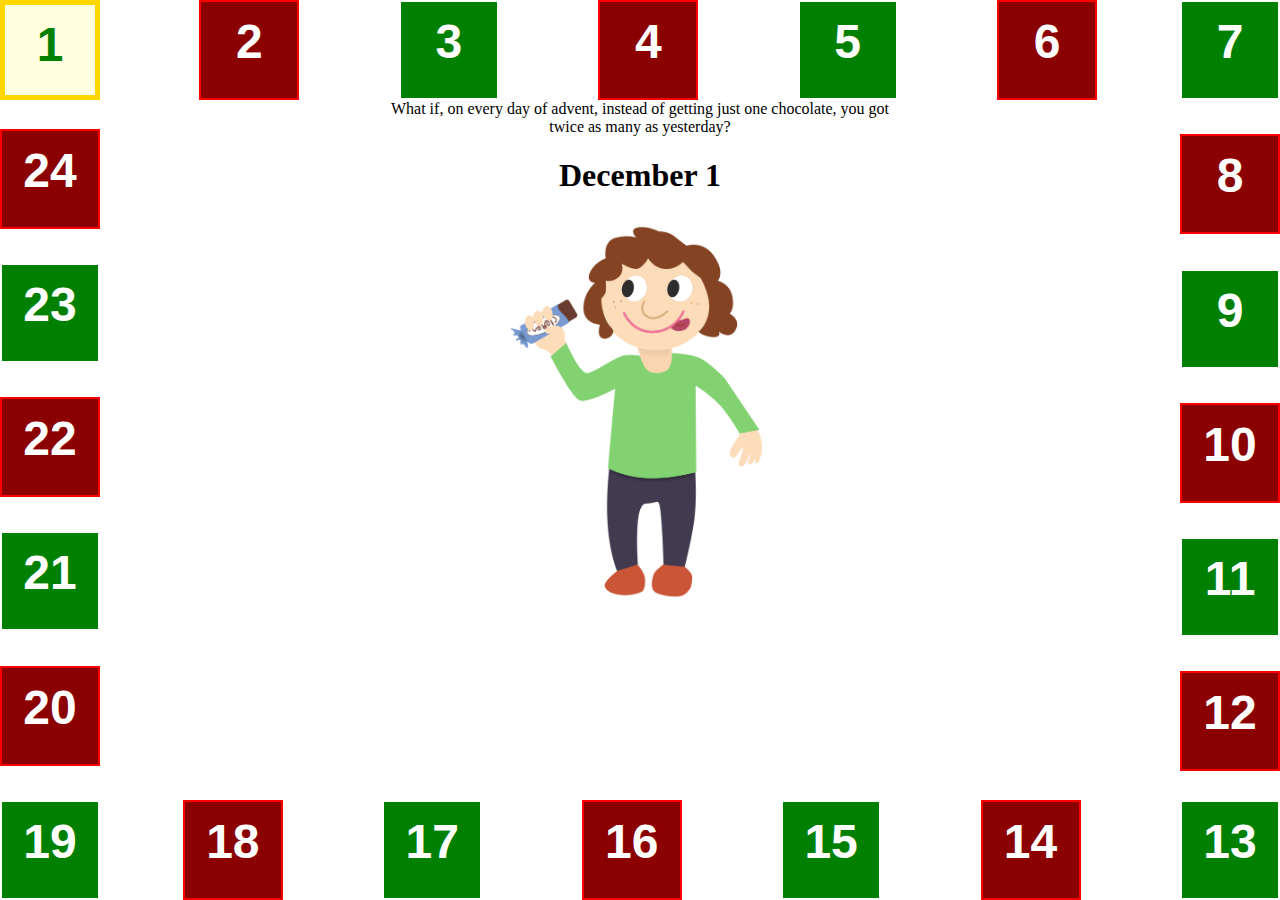
<file: index.html>
<!doctype html>
<html>
  <head>
    <title>Advent Calendar</title>
    <link href="style.css" rel="stylesheet" type="text/css" />
  </head>
  <body>
    <nav>
      <ol class="days group1 horizontal">
        <li id="dec1" class="today"></li>
        <li id="dec2"></li>
        <li id="dec3"></li>
        <li id="dec4"></li>
        <li id="dec5"></li>
        <li id="dec6"></li>
      </ol>
      <ol class="days group2 vertical">
        <li id="dec5"></li>
        <li id="dec6"></li>
        <li id="dec7"></li>
        <li id="dec8"></li>
        <li id="dec9"></li>
        <li id="dec10"></li>
      </ol>
      <ol class="days group3 horizontal">
        <li id="dec11"></li>
        <li id="dec12"></li>
        <li id="dec13"></li>
        <li id="dec14"></li>
        <li id="dec15"></li>
        <li id="dec16"></li>
      </ol>
      <ol class="days group4 vertical">
        <li id="dec17"></li>
        <li id="dec18"></li>
        <li id="dec19"></li>
        <li id="dec20"></li>
        <li id="dec21"></li>
        <li id="dec22"></li>
      </ol>
    </nav>
    <main>
      <p id="intro">
        What if, on every day of advent, instead of getting just one chocolate, you got
        twice as many as yesterday?
      </p>
      <h1>December 1</h1>
      <img class="cartoon" src="img/dec1.png" />
    </main>
  </body>
  <script src="https://code.jquery.com/jquery-3.1.1.min.js"
    integrity="sha256-hVVnYaiADRTO2PzUGmuLJr8BLUSjGIZsDYGmIJLv2b8="
    crossorigin="anonymous"></script>
  <script src="script.js"></script>
</html>
</file>
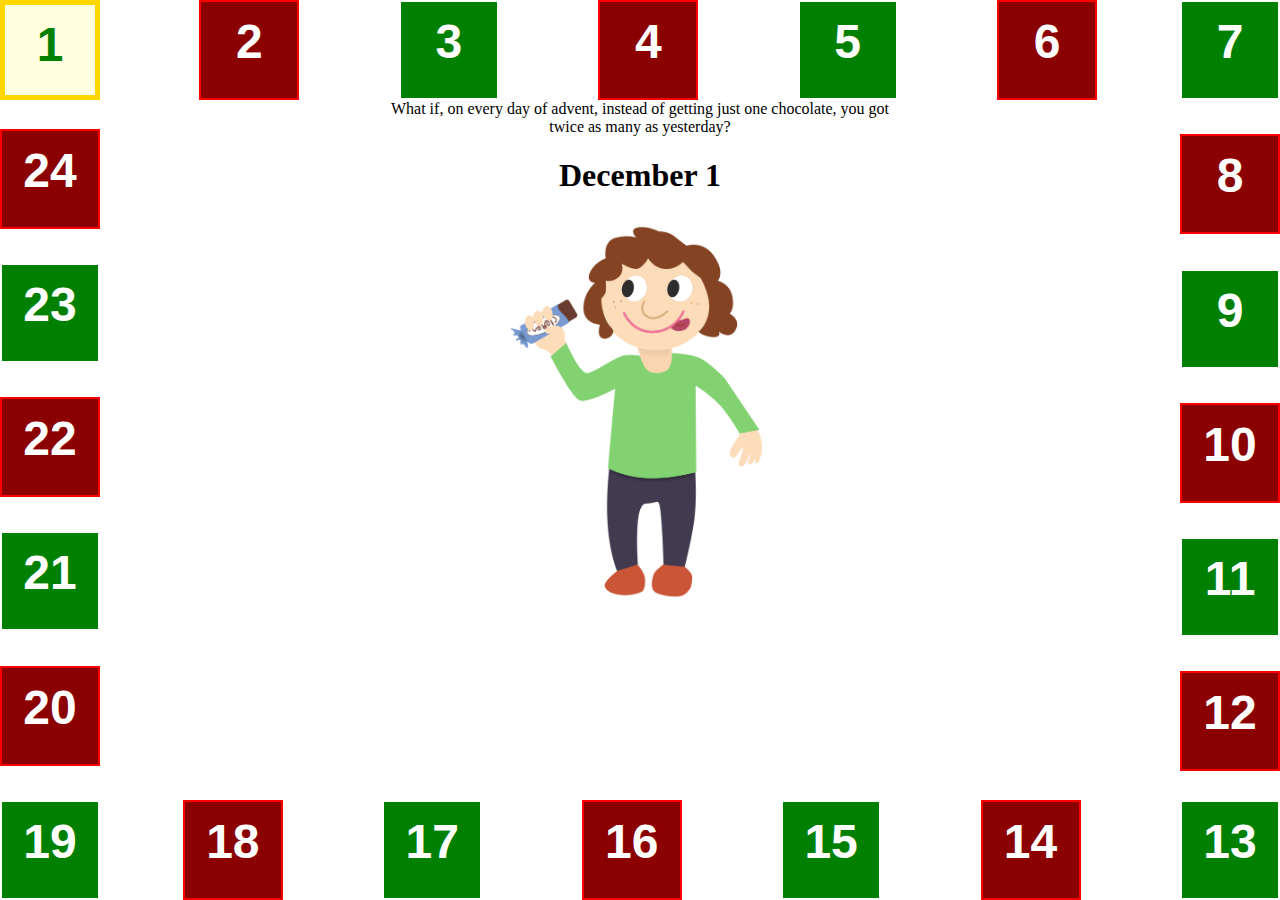
<file: dec1.html>
<!doctype html>
<html>
  <head>
    <title>Advent Calendar</title>
    <link href="style.css" rel="stylesheet" type="text/css" />
  </head>
  <body>
    <nav>
      <ol class="days group1 horizontal">
        <li id="dec1" class="today"></li>
        <li id="dec2"><a href="index.html"></a></li>
        <li id="dec3"></li>
        <li id="dec4"></li>
        <li id="dec5"></li>
        <li id="dec6"></li>
      </ol>
      <ol class="days group2 vertical">
        <li id="dec5"></li>
        <li id="dec6"></li>
        <li id="dec7"></li>
        <li id="dec8"></li>
        <li id="dec9"></li>
        <li id="dec10"></li>
      </ol>
      <ol class="days group3 horizontal">
        <li id="dec11"></li>
        <li id="dec12"></li>
        <li id="dec13"></li>
        <li id="dec14"></li>
        <li id="dec15"></li>
        <li id="dec16"></li>
      </ol>
      <ol class="days group4 vertical">
        <li id="dec17"></li>
        <li id="dec18"></li>
        <li id="dec19"></li>
        <li id="dec20"></li>
        <li id="dec21"></li>
        <li id="dec22"></li>
      </ol>
    </nav>
    <main>
      <p id="intro">
        What if, on every day of advent, instead of getting just one chocolate, you got
        twice as many as yesterday?
      </p>
      <h1>December 1</h1>
      <img class="cartoon" src="img/dec1.png" />
    </main>
  </body>
  <script src="https://code.jquery.com/jquery-3.1.1.min.js"
    integrity="sha256-hVVnYaiADRTO2PzUGmuLJr8BLUSjGIZsDYGmIJLv2b8="
    crossorigin="anonymous"></script>
  <script src="script.js"></script>
</html>
</file>
<file: style.css>
html, body {
  background-color: white;
  position: relative;
  width: 100%;
  height: 100%;
  padding: 0; margin: 0;
}
main {
  width: 71.429%;   /* 5/7 */
  height: 71.429%;   /* 5/7 */
  max-height: 500px;
  max-width: 500px;
  margin: 0 auto;
  padding: 100px; /* 1/7 */
  text-align: center;
}
p#intro {
  margin: 0 auto; padding: 0;
}
img.cartoon {
  max-width: 100%;
  max-height: 80%;
}
/* The days of the calendar */
ol.days:first-of-type {
  counter-reset: listCounter;
}
ol.days {
  list-style: none;
  display: flex;
  justify-content: space-between;
  position: absolute;
  padding: 0; margin: 0;
  color: white;
}
ol.days li {
  position: relative;
  box-sizing: border-box;
  border: 2px solid red;
  list-style: none;
  text-align: center;
  display: block;
  background-color: darkred;
  font-size: 48px;
  font-weight: bold;
  padding-top: 12px;
  font-family: sans-serif;
}
ol.days li:nth-child(odd) {
  background-color: green;
  border-color: white;
}
ol.days li:before {
  counter-increment: listCounter;
  content: counter(listCounter);
}
ol.days a {
  color: inherit;
  text-decoration: none;
  position: absolute;
  width: 100%;
  height: 100%;
  display: block;
  top: 0;
}
/* Top row */
ol.days.group1 {
  top: 0;
  left: 0;
  flex-direction: row;
}
ol.days.horizontal {
  height: 14.286%; /* 1/7 */
  width: 85.714%;   /* 6/7 */
}
ol.days.horizontal li {
  height: 100%;
  width: 16.6666667%; /* 1/6 */
}
/* Right row */
ol.days.group2  {
  top: 0;
  right: 0;
  flex-direction: column;
  align-items: flex-end;
}
ol.days.vertical {
  height: 85.714%;
  width: 14.286%;
}
ol.days.vertical li {
  height: 16.666666667%;
  width: 100%;
}
/* Bottom row */
ol.days.group3 {
  bottom: 0;
  left: 14.286%;
  flex-direction: row-reverse;
  align-items: flex-end;
}
/* Left row */
ol.days.group4 {
  bottom: 0;
  left: 0;
  flex-direction: column-reverse;
}

ol.days li.today {
  border: 5px solid gold;
  background-color: lightyellow;
  color: green;
}

/** Wide Screens **/
@media screen and (min-width: 700px) {
  ol.days li { width: 100px !important; }
}

/** Tall Screens **/
@media screen and (min-height: 700px) {
  ol.days li { height: 100px !important; }
}

/** Short Screens **/
@media screen and (max-height: 500px) {
  ol.days li {font-size: 36px;}
}
@media screen and (max-height: 400px) {
  ol.days li {font-size: 24px;}
}
@media screen and (max-height: 300px) {
  ol.days li {font-size: 16px; padding-top: 8px;}
}

/** Narrow Screens **/
@media screen and (max-width: 400px) {
  ol.days li {font-size: 24px;}
</file>
